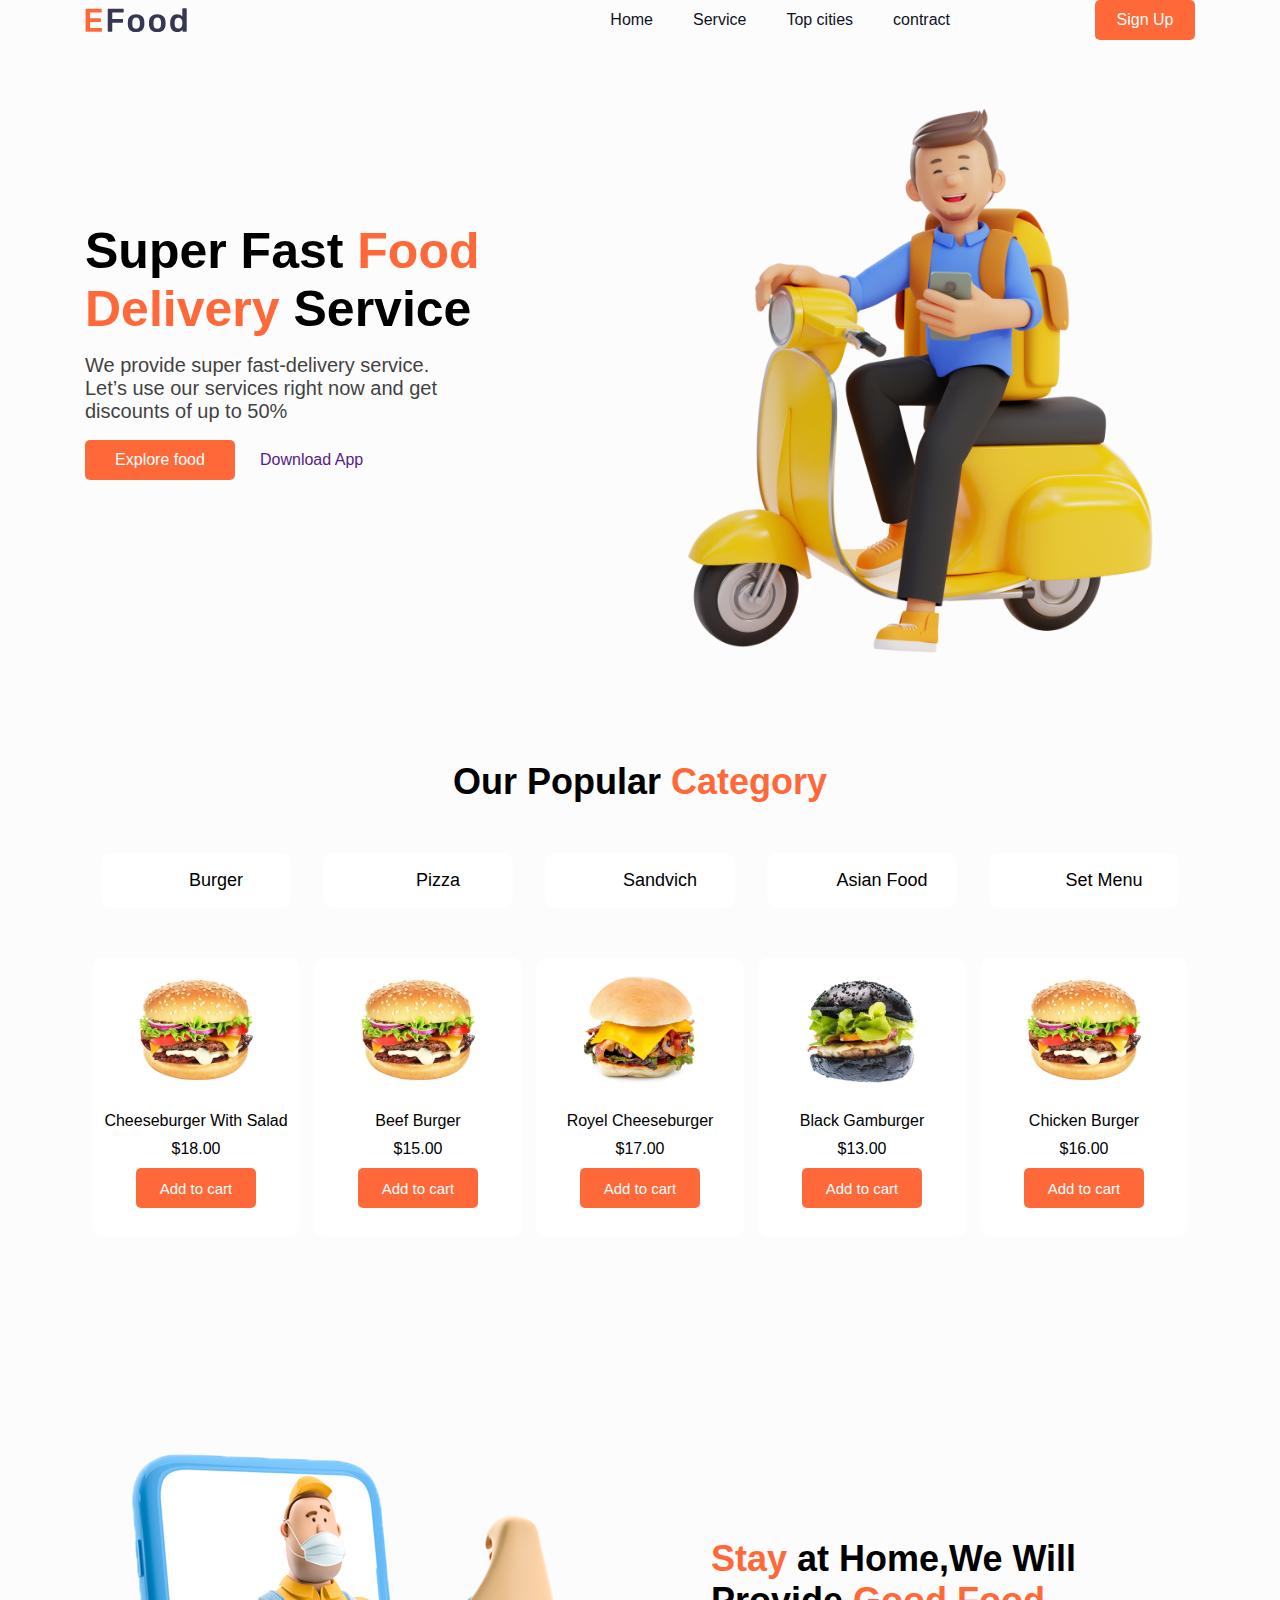
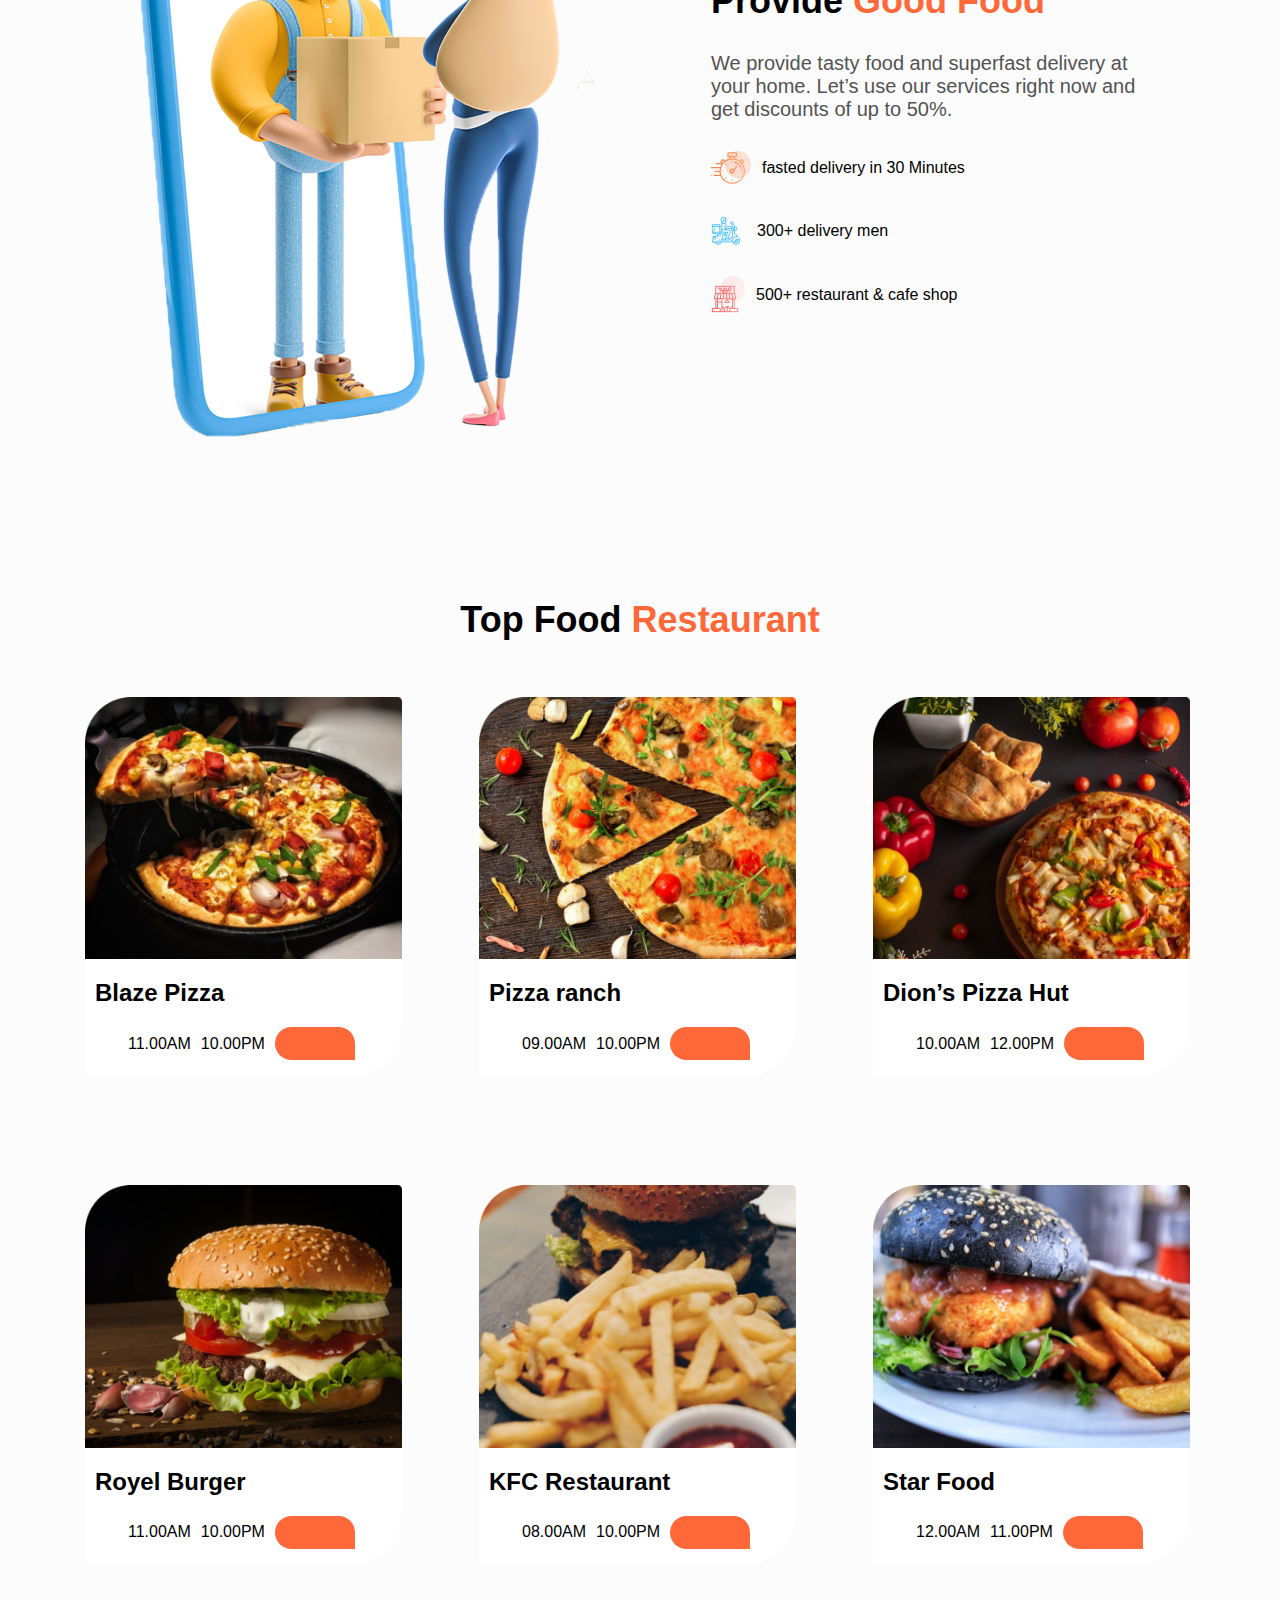
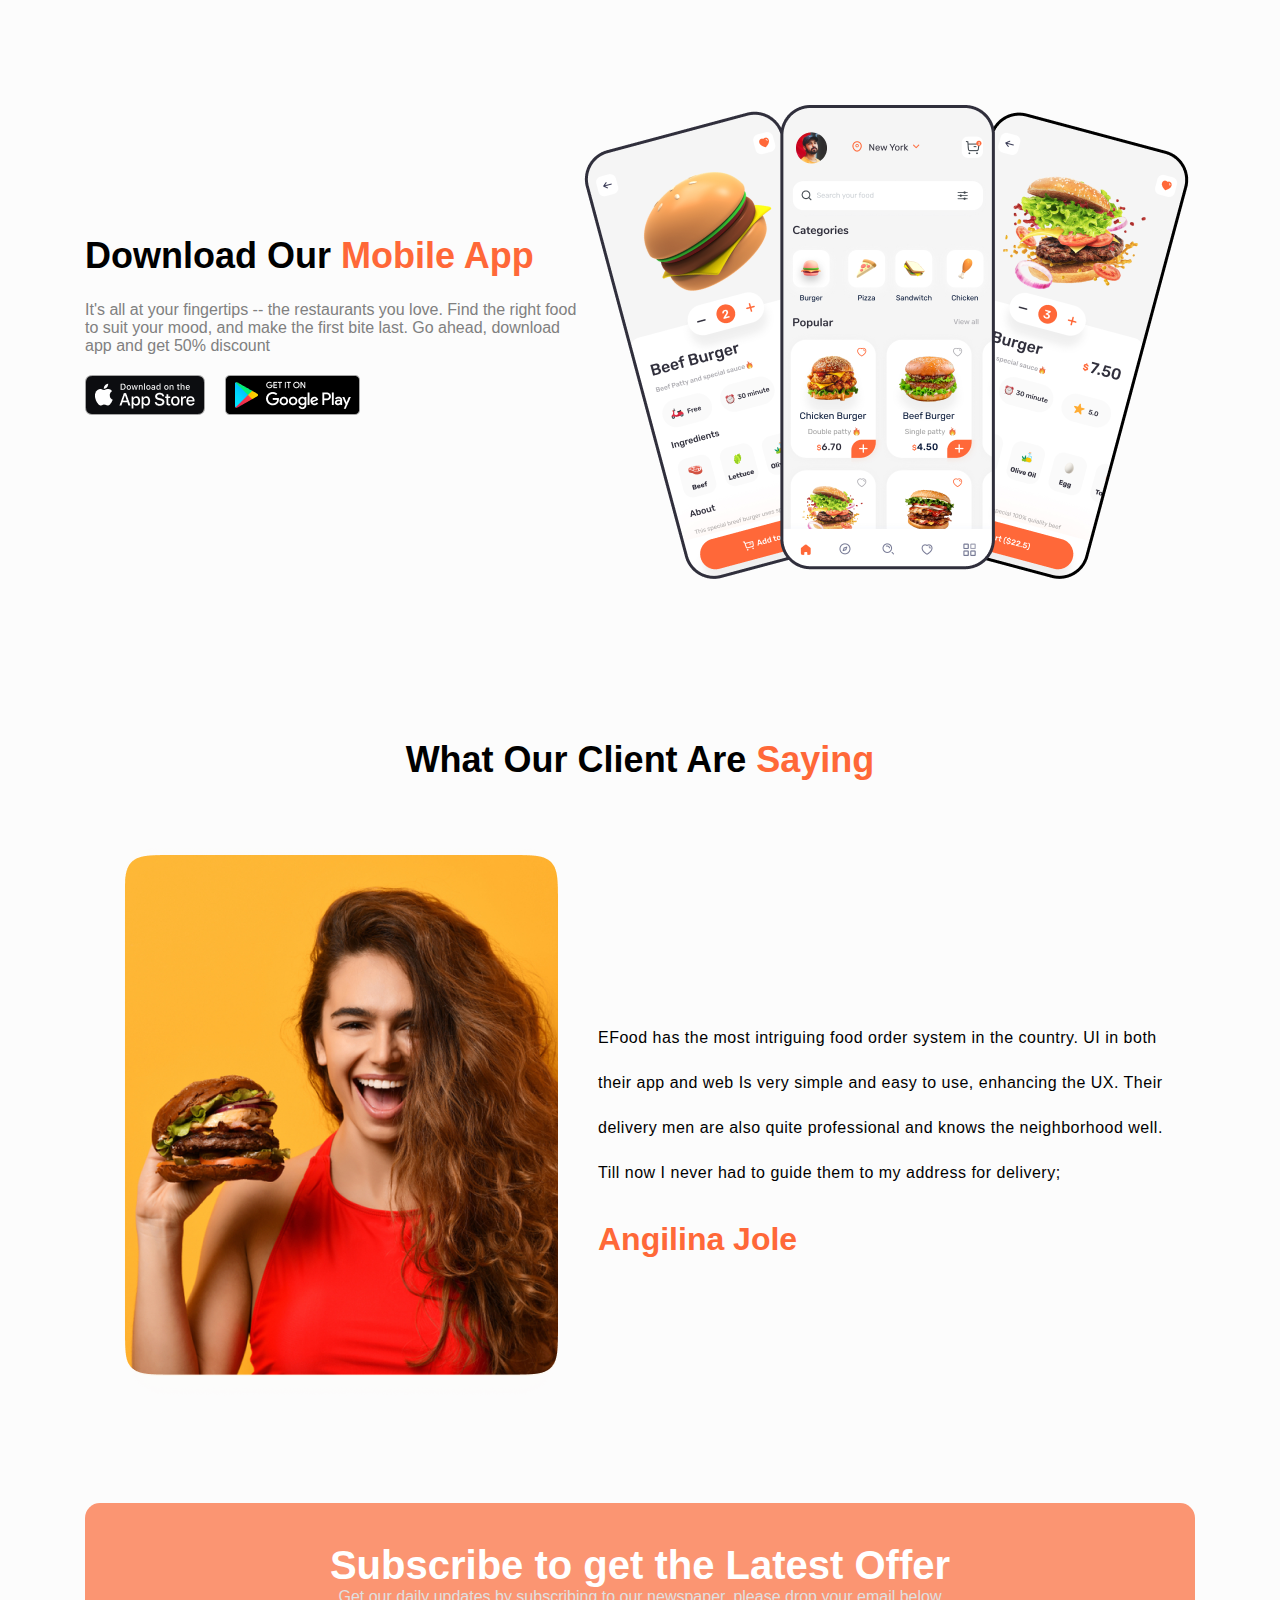
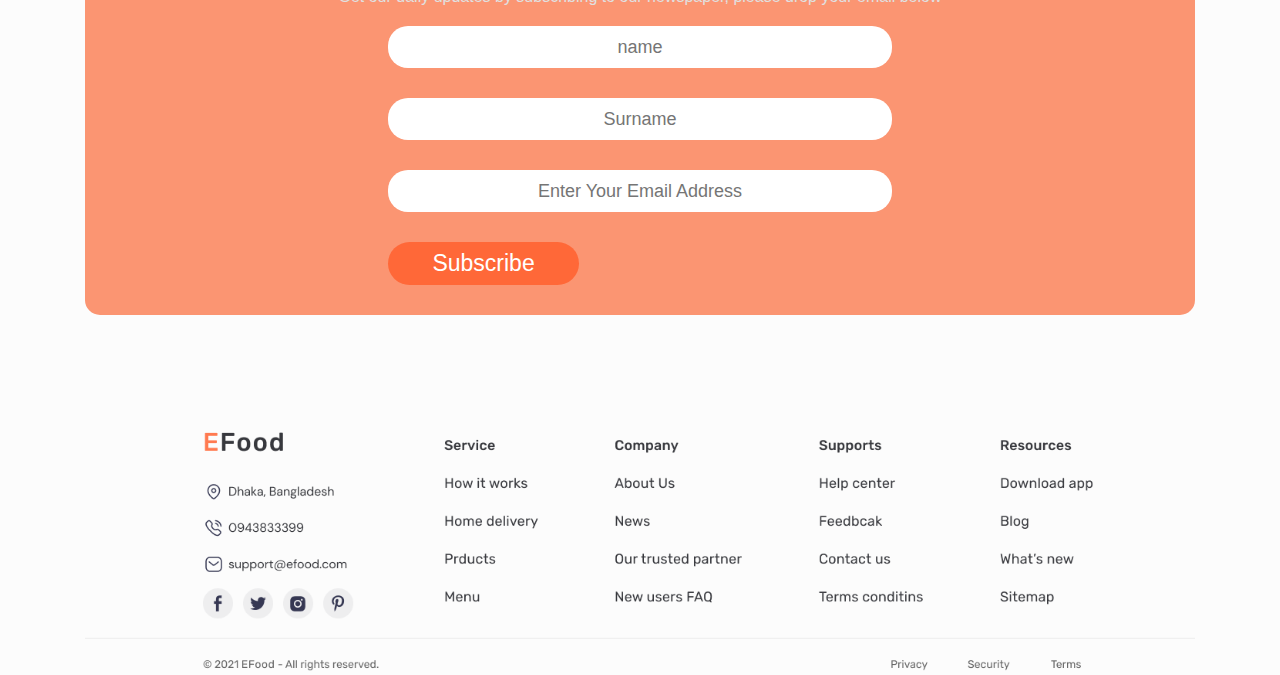
<file: index.html>
<!DOCTYPE html>
<html lang="en">
<head>
    <meta charset="UTF-8">
    <meta name="viewport" content="width=device-width, initial-scale=1.0">
    <title>exam</title>
    <link rel="stylesheet" href="./style.css">
</head>
<body>
    
      <header>
        <div class="container">
            <nav class="nav">
                <img src="./images/EFood.svg" alt="">
                <ul class="nav__list">
                    <li>
                        <a href="" class="nav__link">Home</a>
                    </li>
                    <li>
                        <a href="" class="nav__link">Service</a>
                    </li>
                    <li>
                        <a href="" class="nav__link">Top cities</a>
                    </li>
                    <li>
                        <a href="" class="nav__link">contract</a>
                    </li>
                    <lord-icon
                        src="https://cdn.lordicon.com/kkvxgpti.json"
                        trigger="hover"
                        style="width:25px;height:25px">
                    </lord-icon>
                    <a href="./pages/shopp.html">
                        <lord-icon
                        src="https://cdn.lordicon.com/mfmkufkr.json"
                        trigger="hover"
                        style="width:24px;height:24px">
                    </lord-icon>
                    </a>
                    <button class="nav__btn"> <a href="./pages/sign.html">Sign Up</a></button>
                </ul>
            </nav>
        </div>
      </header>
      <main>
        <div class="container">
            <div class="content">
               <div class="main-img">
                <h1 class="text2">Super Fast  <span class="highlight">Food</span><span class="highlight"> Delivery</span> Service</h1>
                <p class="title2">We provide super fast-delivery service. 
                Let’s use our services right now and get discounts of up to 50%</p>
                <div class="img">
                    <button class="main-btn">Explore food</button>
                <a href="">Download App</a>
                </div>
               </div>
               <img width="586px" height="581px" src="./images/Scooter Guy.png" alt="">
            </div>
        </div>
      </main>
      <section>
        <div class="container">
            <div class="category">
                <h1 class="text3">Our Popular <span class="sc-title">Category</span></h1>
                <div class="buttons">
                    <button class="sc-btn">
                        <lord-icon
                        src="https://cdn.lordicon.com/aksmkpge.json"
                        trigger="hover"
                        style="width:30px;height:30px">
                    </lord-icon>
                    Burger
                    </button>
                    <button class="sc-btn">
                        <lord-icon
                        src="https://cdn.lordicon.com/pmhwxbpm.json"
                        trigger="hover"
                        style="width:30px;height:30px">
                    </lord-icon>
                    Pizza
                    </button>
                    <button class="sc-btn">
                        <lord-icon
                        src="https://cdn.lordicon.com/pmhwxbpm.json"
                        trigger="hover"
                        style="width:30px;height:30px">
                    </lord-icon>
                    Sandvich
                    </button>
                    <button class="sc-btn">
                        <lord-icon
                        src="https://cdn.lordicon.com/pmhwxbpm.json"
                        trigger="hover"
                        style="width:30px;height:30px">
                    </lord-icon>
                    Asian Food
                    </button>
                    <button class="sc-btn">
                        <lord-icon
                        src="https://cdn.lordicon.com/pmhwxbpm.json"
                        trigger="hover"
                        style="width:30px;height:30px">
                    </lord-icon>
                    Set Menu
                    </button>
                </div>
                <div class="cards">
                    <div class="card">
                        <img src="./images/item_01-480x480 1 (1).png" alt="">
                        <p>Cheeseburger With Salad</p>
                        <p>$18.00</p>
                        <button class="sc-btn2">Add to cart</button>
                    </div>
                    <div class="card">
                        <img src="./images/item_01-480x480 1 (1).png" alt="">
                        <p>Beef Burger</p>
                        <p>$15.00</p>
                        <button class="sc-btn2">Add to cart</button>
                    </div>
                    <div class="card">
                        <img src="./images/item_01-480x480 1 (2).png" alt="">
                        <p>Royel Cheeseburger</p>
                        <p>$17.00</p>
                        <button class="sc-btn2">Add to cart</button>
                    </div>
                    <div class="card">
                        <img src="./images/item_01-480x480 1@2x (1).png" alt="">
                        <p>Black Gamburger</p>
                        <p>$13.00</p>
                        <button class="sc-btn2">Add to cart</button>
                    </div>
                    <div class="card">
                        <img src="./images/item_01-480x480 1 (1).png" alt="">
                        <p>Chicken Burger</p>
                        <p>$16.00</p>
                        <button class="sc-btn2">Add to cart</button>
                    </div>
                </div>
            </div>

            <div class="delivery">
                <div class="img2">
                   <img src="./images/food delivery 4.png" alt=""> 
                </div>
                <div class="delivery-text">
                    <h1 class="delivery-title"><span class="delivery-title2">Stay</span> at Home,We Will Provide <span class="delivery-title2">Good Food</span></h1>
                    <p class="delivery-title3">We provide tasty food and superfast delivery at your home.
                        Let’s use our services right now and get discounts of up to 50%.</p>
                      <div class="delivery1">
                        <img src="./images/Timer icon.png" alt="">
                        <p>fasted delivery in 30 Minutes</p>
                      </div>
                      <div class="delivery2">
                        <img src="./images/Delivery icon.png" alt="">
                        <p>300+ delivery men</p>
                      </div>
                      <div class="delivery3">
                        <img src="./images/Resturent icon.png" alt="">
                        <p>500+ restaurant & cafe shop</p>
                      </div>
                </div>
            </div>

            <div class="food">
                <h1 class="food-text1">Top Food <span class="food-text2">Restaurant</span></h1>
                <div class="cards1">
                    <div class="box1">
                        <img src="./images/Rectangle 53.png" alt="">
                        <p class="box-text">Blaze Pizza</p>
                        <div class="sc-foood">
                            <lord-icon
                                src="https://cdn.lordicon.com/mwikjdwh.json"
                                trigger="hover"
                                style="width:25px;height:25px">
                            </lord-icon>
                            <p>11.00AM</p>
                            <p>10.00PM</p>
                            <button class="box-btn"><lord-icon
                                src="https://cdn.lordicon.com/vduvxizq.json"
                                trigger="hover"
                                style="width:25px;height:25px;">
                            </lord-icon></button>
                        </div>
                    </div>
                    <div class="box1">
                        <img src="./images/Rectangle 53 (1).png" alt="">
                        <p class="box-text">Pizza ranch</p>
                        <div class="sc-foood">
                            <lord-icon
                                src="https://cdn.lordicon.com/mwikjdwh.json"
                                trigger="hover"
                                style="width:25px;height:25px">
                            </lord-icon>
                            <p>09.00AM</p>
                            <p>10.00PM</p>
                            <button class="box-btn"><lord-icon
                                src="https://cdn.lordicon.com/vduvxizq.json"
                                trigger="hover"
                                style="width:25px;height:25px;">
                            </lord-icon></button>
                        </div>
                    </div>
                    <div class="box1">
                        <img src="./images/Rectangle 53 (2).png" alt="">
                        <p class="box-text">Dion’s Pizza Hut</p>
                        <div class="sc-foood">
                            <lord-icon
                                src="https://cdn.lordicon.com/mwikjdwh.json"
                                trigger="hover"
                                style="width:25px;height:25px">
                            </lord-icon>
                            <p>10.00AM</p>
                            <p>12.00PM</p>
                            <button class="box-btn"><lord-icon
                                src="https://cdn.lordicon.com/vduvxizq.json"
                                trigger="hover"
                                style="width:25px;height:25px;">
                            </lord-icon></button>
                        </div>
                    </div>
                    <div class="box1">
                        <img src="./images/Rectangle 53 (3).png" alt="">
                        <p class="box-text">Royel Burger</p>
                        <div class="sc-foood">
                            <lord-icon
                                src="https://cdn.lordicon.com/mwikjdwh.json"
                                trigger="hover"
                                style="width:25px;height:25px">
                            </lord-icon>
                            <p>11.00AM</p>
                            <p>10.00PM</p>
                            <button class="box-btn"><lord-icon
                                src="https://cdn.lordicon.com/vduvxizq.json"
                                trigger="hover"
                                style="width:25px;height:25px;">
                            </lord-icon></button>
                        </div>
                    </div>
                    <div class="box1">
                        <img src="./images/Rectangle 53 (4).png" alt="">
                        <p class="box-text">KFC Restaurant</p>
                        <div class="sc-foood">
                            <lord-icon
                                src="https://cdn.lordicon.com/mwikjdwh.json"
                                trigger="hover"
                                style="width:25px;height:25px">
                            </lord-icon>
                            <p>08.00AM</p>
                            <p>10.00PM</p>
                            <button class="box-btn"><lord-icon
                                src="https://cdn.lordicon.com/vduvxizq.json"
                                trigger="hover"
                                style="width:25px;height:25px;">
                            </lord-icon></button>
                        </div>
                    </div>
                    <div class="box1">
                        <img src="./images/Rectangle 53 (5).png" alt="">
                        <p class="box-text">Star Food</p>
                        <div class="sc-foood">
                            <lord-icon
                                src="https://cdn.lordicon.com/mwikjdwh.json"
                                trigger="hover"
                                style="width:25px;height:25px">
                            </lord-icon>
                            <p>12.00AM</p>
                            <p>11.00PM</p>
                            <button class="box-btn"><lord-icon
                                src="https://cdn.lordicon.com/vduvxizq.json"
                                trigger="hover"
                                style="width:25px;height:25px;">
                            </lord-icon></button>
                        </div>
                    </div>
                </div>
            </div>

            <div class="download">
                <div class="download-text">
                    <h1 class="download-title">Download  Our <span class="download-title2">Mobile App</span></h1>
                    <p class="download-title3">It's all at your fingertips -- the restaurants you love. 
                        Find the right food to suit your mood, and make the first bite last. 
                        Go ahead, download app and get 50% discount</p>
                        <div class="download-img2">
                            <img src="./images/Store=App Store, Style=Black.png" alt="">
                            <img src="./images/Store=Google Play, Style=Black.png" alt="">
                        </div>
                </div>
                <div class="download-img">
                    <img src="./images/Group 178.png" alt="">
                </div>
            </div>

            <div class="client">
                <h1 class="client-text">What Our Client Are <span class="client-text2">Saying</span></h1>
                <div class="client-img">
                    <img src="./images/Mask Group.png" alt="">
                
                <div class="client-title">
                   <p class="client-text3">
                    EFood has the most intriguing food order system in the country.
                    UI in both their app and web Is very simple and easy to use, enhancing the UX.
                    Their delivery men are also quite professional and knows the neighborhood well. 
                    Till now I never had to guide them to my address for delivery; 
                   </p> 
                   <div class="client-name">
                    <h1 class="client-title2">Angilina Jole</h1>
                   </div>
                </div>
            </div>
        </div>
      </section>
      <footer>
        <div class="container">
            <div class="later">
                <div class="later-title">
                    <h1 class="later-text2">Subscribe to get the Latest Offer</h1>
                    <p class="later-text">Get our daily updates by subscribing to our newspaper, please drop your email below</p>
                </div>
                <form action="">
                    <input type="text" placeholder="name" >
                    <input type="text" placeholder="Surname">
                    <input type="email" placeholder="Enter Your Email Address">
                    <button class="later-btn"> <a href="https://web.telegram.org/">Subscribe</a></button>
                </form>
            </div>
            <div class="footer-img">
                <img width="1110px" src="./images/Footer.png" alt="">
            </div>
        </div>
      </footer>

</body>
<script src="https://cdn.lordicon.com/lordicon.js"></script>
</html>
</file>
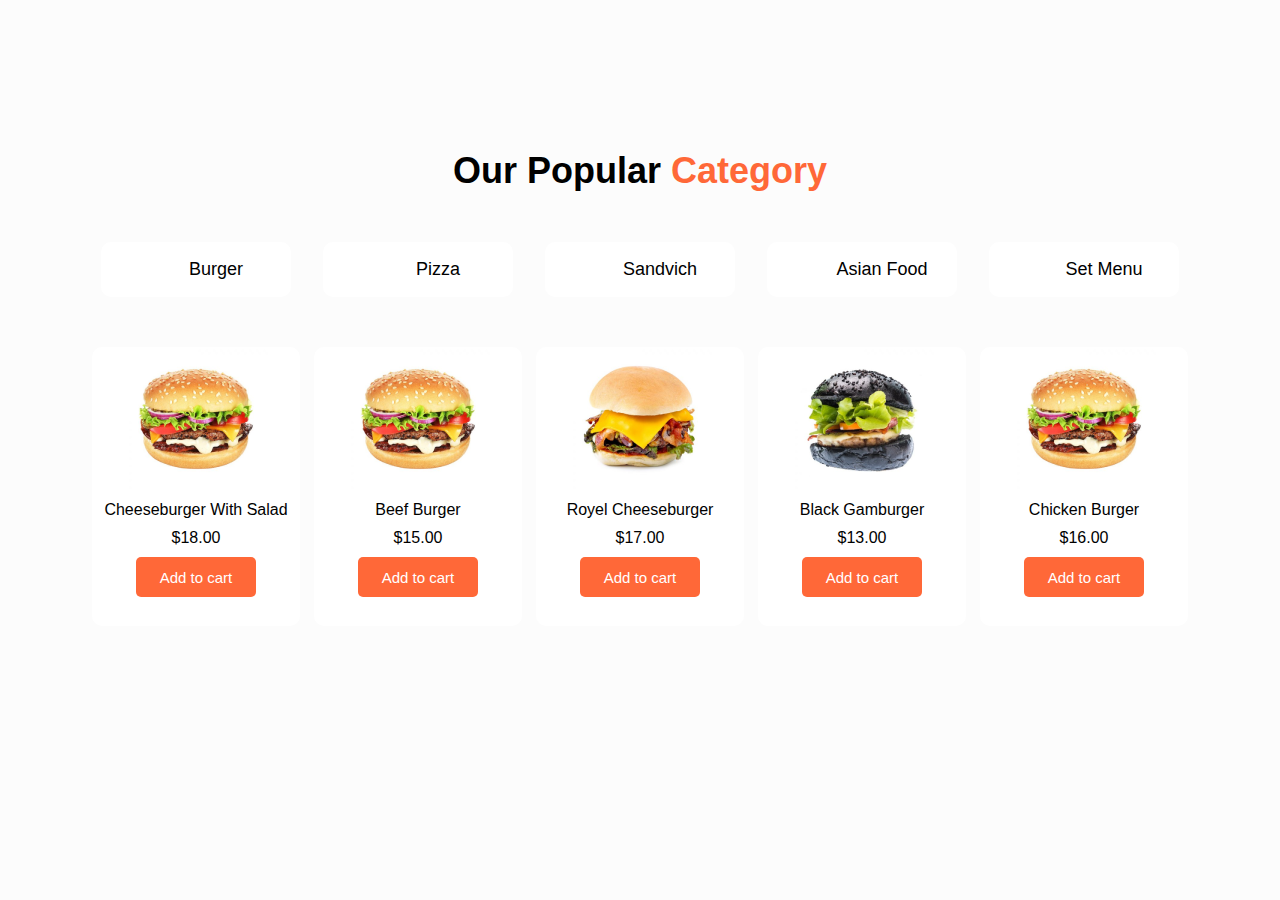
<file: pages/shopp.html>
<!DOCTYPE html>
<html lang="en">
<head>
    <meta charset="UTF-8">
    <meta name="viewport" content="width=device-width, initial-scale=1.0">
    <title>Document</title>
    <link rel="stylesheet" href="../style.css">
</head>
<body>
    <div class="container">
        <div class="category">
            <h1 class="text3">Our Popular <span class="sc-title">Category</span></h1>
            <div class="buttons">
                <button class="sc-btn">
                    <lord-icon
                    src="https://cdn.lordicon.com/aksmkpge.json"
                    trigger="hover"
                    style="width:30px;height:30px">
                </lord-icon>
                Burger
                </button>
                <button class="sc-btn">
                    <lord-icon
                    src="https://cdn.lordicon.com/pmhwxbpm.json"
                    trigger="hover"
                    style="width:30px;height:30px">
                </lord-icon>
                Pizza
                </button>
                <button class="sc-btn">
                    <lord-icon
                    src="https://cdn.lordicon.com/pmhwxbpm.json"
                    trigger="hover"
                    style="width:30px;height:30px">
                </lord-icon>
                Sandvich
                </button>
                <button class="sc-btn">
                    <lord-icon
                    src="https://cdn.lordicon.com/pmhwxbpm.json"
                    trigger="hover"
                    style="width:30px;height:30px">
                </lord-icon>
                Asian Food
                </button>
                <button class="sc-btn">
                    <lord-icon
                    src="https://cdn.lordicon.com/pmhwxbpm.json"
                    trigger="hover"
                    style="width:30px;height:30px">
                </lord-icon>
                Set Menu
                </button>
            </div>
            <div class="cards">
                <div class="card">
                    <img src="../images/item_01-480x480 1 (1).png" alt="">
                    <p>Cheeseburger With Salad</p>
                    <p>$18.00</p>
                    <button class="sc-btn2">Add to cart</button>
                </div>
                <div class="card">
                    <img src="../images/item_01-480x480 1 (1).png" alt="">
                    <p>Beef Burger</p>
                    <p>$15.00</p>
                    <button class="sc-btn2">Add to cart</button>
                </div>
                <div class="card">
                    <img src="../images/item_01-480x480 1 (2).png" alt="">
                    <p>Royel Cheeseburger</p>
                    <p>$17.00</p>
                    <button class="sc-btn2">Add to cart</button>
                </div>
                <div class="card">
                    <img src="../images/item_01-480x480 1@2x (1).png" alt="">
                    <p>Black Gamburger</p>
                    <p>$13.00</p>
                    <button class="sc-btn2">Add to cart</button>
                </div>
                <div class="card">
                    <img src="../images/item_01-480x480 1 (1).png" alt="">
                    <p>Chicken Burger</p>
                    <p>$16.00</p>
                    <button class="sc-btn2">Add to cart</button>
                </div>
            </div>
        </div>
</body>
</html>
</file>
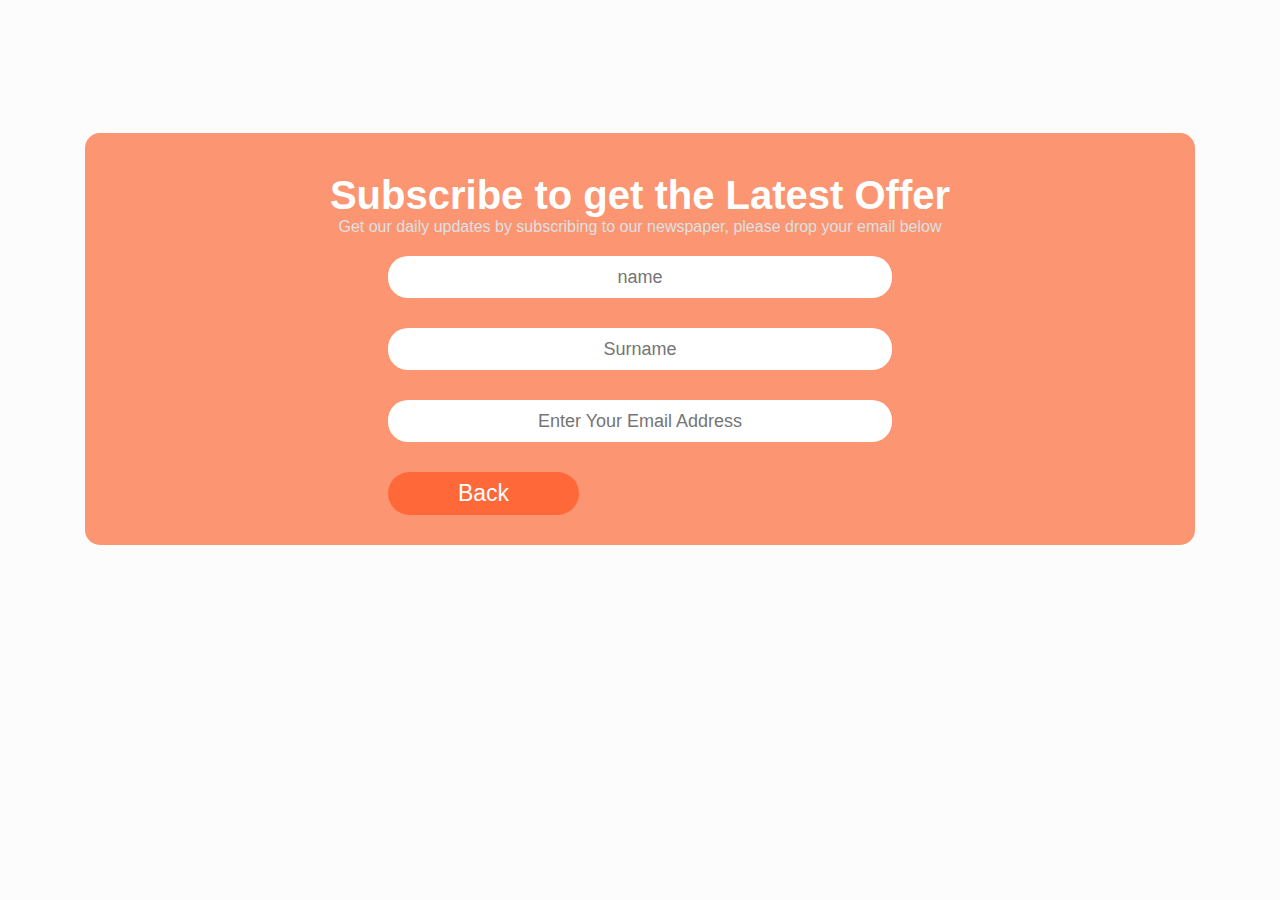
<file: pages/sign.html>
<!DOCTYPE html>
<html lang="en">
<head>
    <meta charset="UTF-8">
    <meta name="viewport" content="width=device-width, initial-scale=1.0">
    <title>Sign Up</title>
    <link rel="stylesheet" href="../style.css">
</head>
<body>
    <footer>
        <div class="container">
            <div class="later">
                <div class="later-title">
                    <h1 class="later-text2">Subscribe to get the Latest Offer</h1>
                    <p class="later-text">Get our daily updates by subscribing to our newspaper, please drop your email below</p>
                    
                </div>
                <form action="">
                    <input type="text" placeholder="name" >
                    <input type="text" placeholder="Surname">
                    <input type="email" placeholder="Enter Your Email Address">
                    <button class="later-btn"> <a href="../index.html">Back</a></button>
                </form>
            </div>
        </div>
      </footer>
</body>
</html>
</file>
<file: style.css>
@font-face {
  font-family: "Rubik", sans-serif;
  src: url(./fonts/Rubik-Bold.woff);
  font-weight: 400;
}
@font-face {
  font-family: "Rubik", sans-serif;
  src: url(./fonts/Rubik-Bold.woff2);
  font-weight: 400;
}
@font-face {
  font-family: "Rubik", sans-serif;
  src: url(./fonts/Rubik-Regular.woff);
  font-weight: 700;
}
@font-face {
  font-family: "Rubik", sans-serif;
  src: url(./fonts/Rubik-Regular.woff2);
  font-weight: 700;
}
body {
  background-color: rgba(239, 239, 239, 0.2);
}

* {
  margin: 0;
  font-family: "Rubik", sans-serif;
  padding: 0;
  box-sizing: border-box;
  list-style: none;
  text-decoration: none;
}

.container {
  width: 1110px;
  margin: 0 auto;
}

.content {
  display: flex;
  justify-content: space-between;
  margin-top: 50px;
  width: 1110px;
  height: 521px;
}
.content .text2 {
  width: 530px;
  height: 112px;
  font-size: 50px;
}
.content .title2 {
  width: 390px;
  height: 66px;
  font-size: 20px;
  opacity: 75%;
}
.content .highlight {
  color: #FF6838;
}
.content .main-btn {
  width: 150px;
  height: 40px;
  background-color: #FF6838;
  color: white;
  border: none;
  border-radius: 5px;
  font-size: 16px;
  transition: all 0.4s ease-in-out;
}
.content .main-btn:hover {
  background-color: rgb(255, 255, 255);
  color: #FF6838;
  cursor: pointer;
  box-shadow: 6px 6px 40px grey;
}
.content .img {
  display: flex;
  gap: 25px;
  align-items: center;
}
.content .main-img {
  display: flex;
  flex-direction: column;
  justify-content: center;
  gap: 20px;
}

.category {
  margin-top: 150px;
  width: 1110px;
  height: 600px;
}
.category .text3 {
  text-align: center;
  font-size: 36px;
}
.category .text3 .sc-title {
  color: #FF6838;
}
.category .buttons {
  margin-top: 50px;
  width: 1110px;
  height: 55px;
  display: flex;
  justify-content: space-around;
}
.category .buttons .sc-btn {
  display: flex;
  align-items: center;
  justify-content: center;
  gap: 10px;
  font-size: 18px;
  width: 190px;
  border-radius: 10px;
  border: none;
  background-color: white;
  color: black;
  transition: all 0.4s ease-in-out;
  cursor: pointer;
}
.category .buttons .sc-btn:hover {
  background-color: #FF6838;
  color: white;
}

.cards {
  margin-top: 50px;
  display: flex;
  justify-content: space-around;
}
.cards .card {
  display: flex;
  flex-direction: column;
  gap: 10px;
  align-items: center;
  width: 208px;
  height: 279px;
  background-color: white;
  transition: all 0.4s ease-in-out;
  cursor: pointer;
  border-radius: 10px;
}
.cards .card:hover {
  box-shadow: 6px 6px 40px grey;
}
.cards .sc-btn2 {
  width: 120px;
  height: 40px;
  background-color: #FF6838;
  border: none;
  border-radius: 5px;
  color: white;
  font-size: 15px;
  transition: all 0.4s;
  cursor: pointer;
}
.cards .sc-btn2:hover {
  background-color: white;
  color: #FF6838;
}

.delivery {
  display: flex;
}
.delivery .img2 {
  width: 626px;
}
.delivery .delivery-text {
  margin-top: 140px;
  display: flex;
  flex-direction: column;
  justify-content: center;
  gap: 30px;
  width: 449px;
  height: 449px;
}
.delivery .delivery-text .delivery-title {
  font-size: 36px;
}
.delivery .delivery-text .delivery-title2 {
  color: #FF6838;
  font-size: 36px;
}
.delivery .delivery-text .delivery-title3 {
  font-size: 20px;
  color: rgb(84, 83, 83);
  font-weight: 500;
}

.delivery1 {
  display: flex;
  align-items: center;
  gap: 10px;
}

.delivery2 {
  display: flex;
  align-items: center;
  gap: 16px;
}

.delivery3 {
  display: flex;
  align-items: center;
  gap: 10px;
}

.food {
  margin-top: 10%;
  width: 1110px;
  height: 957px;
}
.food .food-text1 {
  font-size: 36px;
  text-align: center;
}
.food .food-text1 .food-text2 {
  color: #FF6838;
}
.food .cards1 {
  margin-top: 5%;
  display: flex;
  flex-wrap: wrap;
  gap: 77px;
  width: 1110px;
  height: 900px;
}
.food .cards1 .box1 {
  display: flex;
  flex-direction: column;
  gap: 20px;
  background-color: white;
  border-radius: 53px 5px 53px 5px;
  width: 317px;
  height: 380px;
  transition: all 0.4s ease-in-out;
  cursor: pointer;
}
.food .cards1 .box1 .box1:hover {
  box-shadow: 6px 6px 40px gray;
}
.food .cards1 .box1 .box-text {
  padding-left: 10px;
  font-size: 24px;
  font-weight: 600;
}
.food .cards1 .box1 .sc-foood {
  margin-left: 8px;
  display: flex;
  align-items: center;
  gap: 10px;
}
.food .cards1 .box1 .sc-foood .box-btn {
  width: 80px;
  height: 33px;
  border-radius: 33px 33px 0px 33px;
  background-color: #FF6838;
  border: none;
  color: white;
  cursor: pointer;
  transition: all 0.4s ease-in-out;
}
.food .cards1 .box1 .sc-foood .box-btn:hover {
  background-color: rgb(255, 176, 176);
}

.download {
  margin-top: 15%;
  width: 1110px;
  height: 450px;
  display: flex;
  align-items: center;
}
.download .download-text {
  display: flex;
  flex-direction: column;
  gap: 20px;
  width: 538px;
  height: 233px;
}
.download .download-text .download-title {
  font-size: 36px;
  line-height: 50px;
}
.download .download-text .download-title .download-title2 {
  color: #FF6838;
}
.download .download-text .download-title3 {
  color: grey;
}
.download .download-text .download-img2 {
  display: flex;
  gap: 20px;
}

.client {
  margin-top: 15%;
  width: 1110px;
  height: 631px;
}
.client .client-text {
  font-size: 36px;
  text-align: center;
}
.client .client-text .client-text2 {
  color: #FF6838;
}
.client .client-img {
  display: flex;
  margin-top: 5%;
  align-items: center;
}
.client .client-img .client-text3 {
  width: 573px;
  height: 206px;
  display: flex;
  gap: 20px;
  line-height: 45px;
  letter-spacing: 0.5px;
}

.client-title2 {
  color: #FF6838;
}

.later {
  display: flex;
  flex-direction: column;
  align-items: center;
  margin-top: 12%;
  width: 1110px;
  height: 412px;
  background-color: #fb9572;
  border-radius: 15px;
  border: none;
}
.later .later-title {
  padding-top: 40px;
}
.later .later-title .later-text2 {
  text-align: center;
  color: white;
  font-size: 40px;
}
.later .later-title .later-text {
  text-align: center;
  color: rgb(224, 224, 224);
  font-size: 16px;
}

form {
  margin-top: 20px;
  display: flex;
  flex-direction: column;
  width: 504px;
  gap: 30px;
}
form input {
  height: 42px;
  border: none;
  border-radius: 20px;
  font-size: 18px;
  text-align: center;
}
form .later-btn {
  width: 191.1px;
  height: 43px;
  border: none;
  border-radius: 30px;
  background-color: #FF6838;
  color: white;
  font-size: 23px;
  transition: all 0.4s ease-in-out;
}
form .later-btn a {
  color: white;
  transition: all 0.4s ease-in-out;
}
form .later-btn:hover {
  background-color: white;
  box-shadow: 6px 6px 40px rgb(255, 253, 253);
  color: #fb9572;
}
form .later-btn:hover a {
  color: #fb9572;
}

.footer-img {
  margin-top: 10%;
}

@media only screen and (max-width: 768px) {
  body {
    width: 90%;
  }
}
@media only screen and (max-width: 400px) {
  body {
    width: 94%;
  }
}
.nav {
  display: flex;
  justify-content: space-between;
}
.nav__list {
  display: flex;
  gap: 40px;
  align-items: center;
}
.nav__list .nav__link {
  color: #10121e;
  transition: all 0.4s ease-in-out;
}
.nav__list .nav__link:hover {
  color: #FF6838;
}
.nav__list .nav__btn {
  width: 100px;
  height: 40px;
  background-color: #FF6838;
  color: white;
  border: none;
  border-radius: 5px;
  font-size: 16px;
  transition: all 0.4s ease-in-out;
}
.nav__list .nav__btn a {
  transition: all 0.4s ease-in-out;
  color: white;
}
.nav__list .nav__btn:hover {
  background-color: rgb(255, 255, 255);
  color: #FF6838;
  cursor: pointer;
  box-shadow: 6px 6px 40px grey;
}
.nav__list .nav__btn:hover a {
  color: #FF6838;
}/*# sourceMappingURL=style.css.map */
</file>
